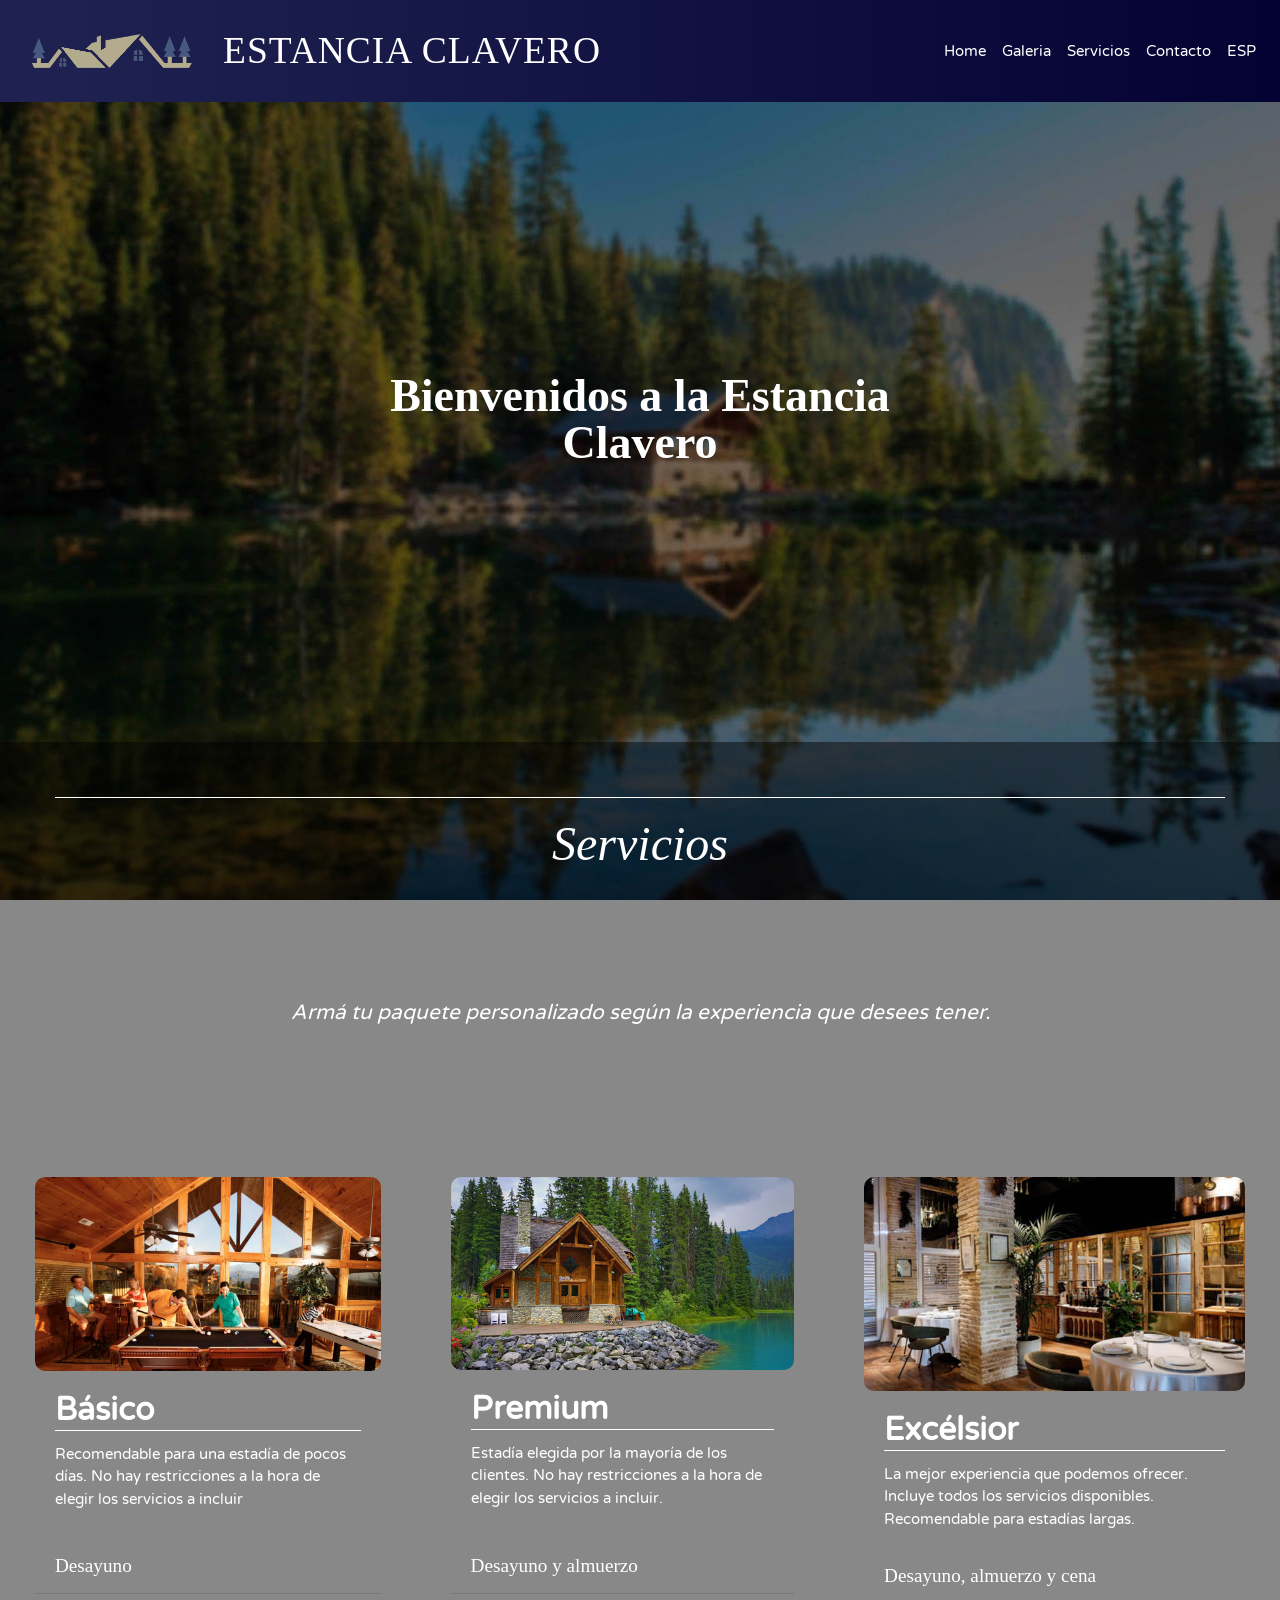
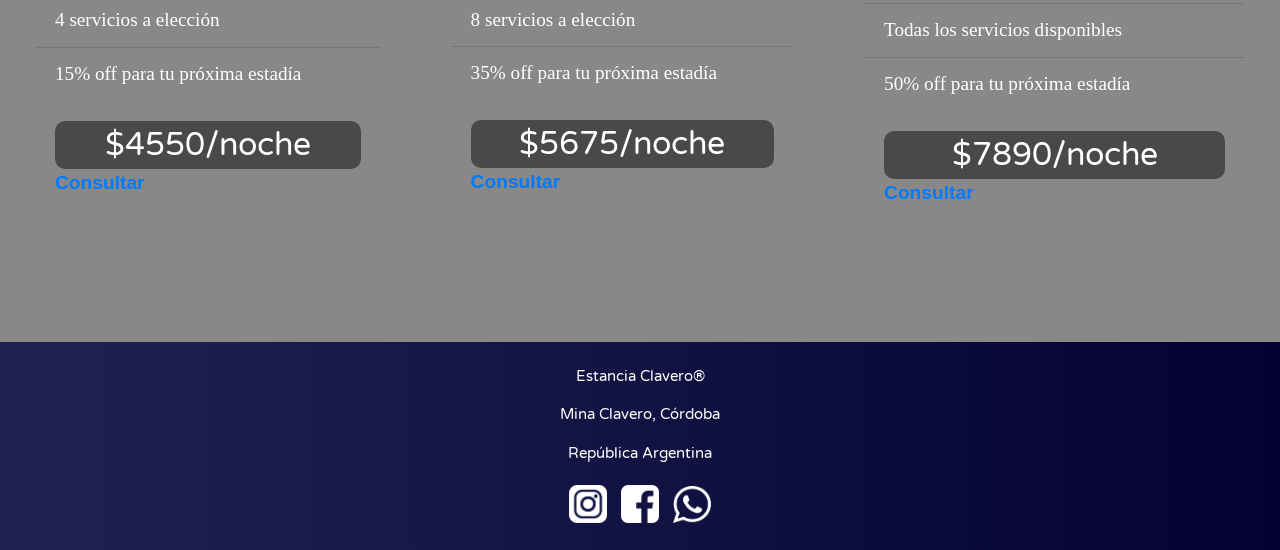
<file: estancia_clavero-main/paquetes.html>
<!DOCTYPE html>
<html lang="en">
  <head>
    <meta charset="UTF-8" />
    <meta http-equiv="X-UA-Compatible" content="IE=edge" />
    <meta name="viewport" content="width=device-width, initial-scale=1.0" />
    <meta charset="utf-8" />
    <meta
      name="description"
      content="La Estancia Clavero es un hotel de los más reconocidas en la provincia de Córdoba. Ofrecemos un complejo de cabañas con una amplia variedad de comodidades y actividades de recreacion y relajación."
    />
    <meta
      name="keywords"
      content="HTML,SCSS,CSS,HOTEL,ESTANCIA,CORDOBA,MONTAÑAS,CABAÑAS,SPA"
    />
    <meta property="og:title" content="ESTANCIA CLAVERO" />
    <meta property="og:site_name" content="ESTANCIA CLAVERO" />
    <meta
      property="og:description"
      content="La Estancia Clavero es un hotel de los más reconocidas en la provincia de Córdoba. Ofrecemos un complejo de cabañas con una amplia variedad de comodidades y actividades de recreacion y relajación."
    />
    <meta
      name="viewport"
      content="width=device-width, initial-scale=1, shrink-to-fit=no"
    />
    <link rel="shortcut icon" href="css/assets/logos/favicon.ico" />
    <link
      rel="icon"
      sizes="16x16 32x32 64x64"
      href="css/assets/logos/favicon.ico"
    />
    <link
      rel="stylesheet"
      href="https://cdn.jsdelivr.net/npm/bootstrap@4.5.3/dist/css/bootstrap.min.css"
      integrity="sha384-TX8t27EcRE3e/ihU7zmQxVncDAy5uIKz4rEkgIXeMed4M0jlfIDPvg6uqKI2xXr2"
      crossorigin="anonymous"
    />
    <link
      rel="stylesheet"
      href="https://cdnjs.cloudflare.com/ajax/libs/animate.css/4.1.1/animate.min.css"
    />
    <script src="js/main.js"></script>
    <link rel="stylesheet" href="css/style.css" />
    <title>SERVICIOS | Estancia Clavero</title>
  </head>

  <body>
    <!--NAV-->
    <nav class="navbar navbar-expand-lg head typeSans">
      <a class="navbar-logo nav-link" href="#"
        ><img src="css/assets/logos/logo.webp" alt="brandLogo"
      /></a>
      <a class="navbar-brand typeSeriff" href="#">ESTANCIA CLAVERO</a>
      <button
        class="navbar-toggler navbar-dark"
        type="button"
        data-toggle="collapse"
        data-target="#navbarNavDropdown"
        aria-controls="navbarNavDropdown"
        aria-expanded="false"
        aria-label="Toggle navigation"
      >
        <span class="navbar-toggler-icon"></span>
      </button>
      <div class="collapse navbar-collapse" id="navbarNavDropdown">
        <ul class="navbar-nav ml-auto">
          <li class="nav-item active">
            <a class="nav-link typeSans" href="#">Home</a>
          </li>
          <li class="nav-item">
            <a class="nav-link typeSans" href="#">Galeria</a>
          </li>
          <li class="nav-item">
            <a class="nav-link typeSans" href="paquetes.html">Servicios</a>
          </li>
          <li class="nav-item">
            <a class="nav-link typeSans" href="#">Contacto</a>
          </li>
          <li class="nav-item">
            <a class="nav-link typeSans" href="#">ESP</a>
          </li>
        </ul>
      </div>
    </nav>
    <!--NAV-->
    <!--SECCION PAQUETES-->
    <section id="seccionPaquetes">
      <main id="main" role="main">
        <section class="panel-video panel-video--espacio">
          <span
            class="panel-video__titulo typeSeriff font-weight-bold"
            style="
              opacity: 1;
              transform: translate(-50%, 0%) translate(0px, -25px);
            "
            >Bienvenidos a la Estancia Clavero</span
          ><video
            class="u-hide--to-767"
            preload="auto"
            autoplay=""
            muted=""
            loop=""
          >
            <source
              src="https://player.vimeo.com/external/424159066.hd.mp4?s=53fa0c4d4b5b4d35b8536b78105021aad16a34a2&amp;profile_id=174"
              type="video/mp4"
            />
          </video>
        </section>
      </main>
      <section id="contenedorPaquetes" class="bgBlack">
        <div class="title2">
          <p class="typeSeriff title2">Servicios</p>
        </div>
        <p class="descripcion typeSans title2">
          Armá tu paquete personalizado según la experiencia que desees tener.
        </p>
        <div class="divCards">
          <div class="card">
            <img
              src="css/assets/paquetes/basico.jpg"
              class="card-img-top"
              alt="basic"
            />
            <div class="card-body">
              <h5 class="card-title typeSans">Básico</h5>
              <p class="card-text typeSans">
                Recomendable para una estadía de pocos días. No hay
                restricciones a la hora de elegir los servicios a incluir
              </p>
            </div>
            <ul class="list-group list-group-flush">
              <li class="list-group-item typeSeriff">Desayuno</li>
              <li class="list-group-item typeSeriff">4 servicios a elección</li>
              <li class="list-group-item typeSeriff">
                15% off para tu próxima estadía
              </li>
            </ul>
            <div class="card-body">
              <p class="card-title2 typeSans">$4550/noche</p>
              <a href="#" class="card-link">Consultar</a>
            </div>
          </div>
          <div class="card">
            <img
              src="css/assets/paquetes/premium.jpg "
              class="card-img-top"
              alt="premium"
            />
            <div class="card-body">
              <h5 class="card-title typeSans">Premium</h5>
              <p class="card-text typeSans">
                Estadía elegida por la mayoría de los clientes. No hay
                restricciones a la hora de elegir los servicios a incluir.
              </p>
            </div>
            <ul class="list-group list-group-flush">
              <li class="list-group-item typeSeriff">Desayuno y almuerzo</li>
              <li class="list-group-item typeSeriff">8 servicios a elección</li>
              <li class="list-group-item typeSeriff">
                35% off para tu próxima estadía
              </li>
            </ul>
            <div class="card-body">
              <p class="card-title2 typeSans">$5675/noche</p>
              <a href="#" class="card-link">Consultar</a>
            </div>
          </div>
          <div class="card">
            <img
              src="css/assets/paquetes/excelsior.jpg"
              class="card-img-top"
              alt="excelsior"
            />
            <div class="card-body">
              <h5 class="card-title typeSans">Excélsior</h5>
              <p class="card-text typeSans">
                La mejor experiencia que podemos ofrecer. Incluye todos los
                servicios disponibles. Recomendable para estadías largas.
              </p>
            </div>
            <ul class="list-group list-group-flush">
              <li class="list-group-item typeSeriff">
                Desayuno, almuerzo y cena
              </li>
              <li class="list-group-item typeSeriff">
                Todas los servicios disponibles
              </li>
              <li class="list-group-item typeSeriff">
                50% off para tu próxima estadía
              </li>
            </ul>
            <div class="card-body">
              <p class="card-title2 typeSans">$7890/noche</p>
              <a href="# " class="card-link">Consultar</a>
            </div>
          </div>
        </div>
      </section>
    </section>
    <!--SECCION PAQUETES-->
    <!--FOOTER-->
    <footer class="foot typeSans d-flex flex-column justify-content-center">
      <span class="footerText">
        <p>Estancia Clavero®</p>
        <p>Mina Clavero, Córdoba</p>
        <p>República Argentina</p>
        <div class="footerLogos">
          <a href="https://www.instagram.com "
            ><img src="css/assets/logos/instagram.webp" alt="Instagram "
          /></a>
          <a href="https://www.facebook.com "
            ><img src="css/assets/logos/facebook.webp" alt="Facebook "
          /></a>
          <a href="https://www.web.whatsapp.com "
            ><img src="css/assets/logos/whatsapp.webp" alt="WhatsApp "
          /></a>
        </div>
      </span>
    </footer>
    <!--FOOTER-->
    <!--SCRIPTS-->
    <script
      src="https://code.jquery.com/jquery-3.5.1.slim.min.js "
      integrity="sha384-DfXdz2htPH0lsSSs5nCTpuj/zy4C+OGpamoFVy38MVBnE+IbbVYUew+OrCXaRkfj"
      crossorigin="anonymous "
    ></script>
    <script
      src="https://cdn.jsdelivr.net/npm/bootstrap@4.5.3/dist/js/bootstrap.bundle.min.js "
      integrity="sha384-ho+j7jyWK8fNQe+A12Hb8AhRq26LrZ/JpcUGGOn+Y7RsweNrtN/tE3MoK7ZeZDyx "
      crossorigin="anonymous "
    ></script>
    <!--SCRIPTS-->
  </body>
</html>
</file>
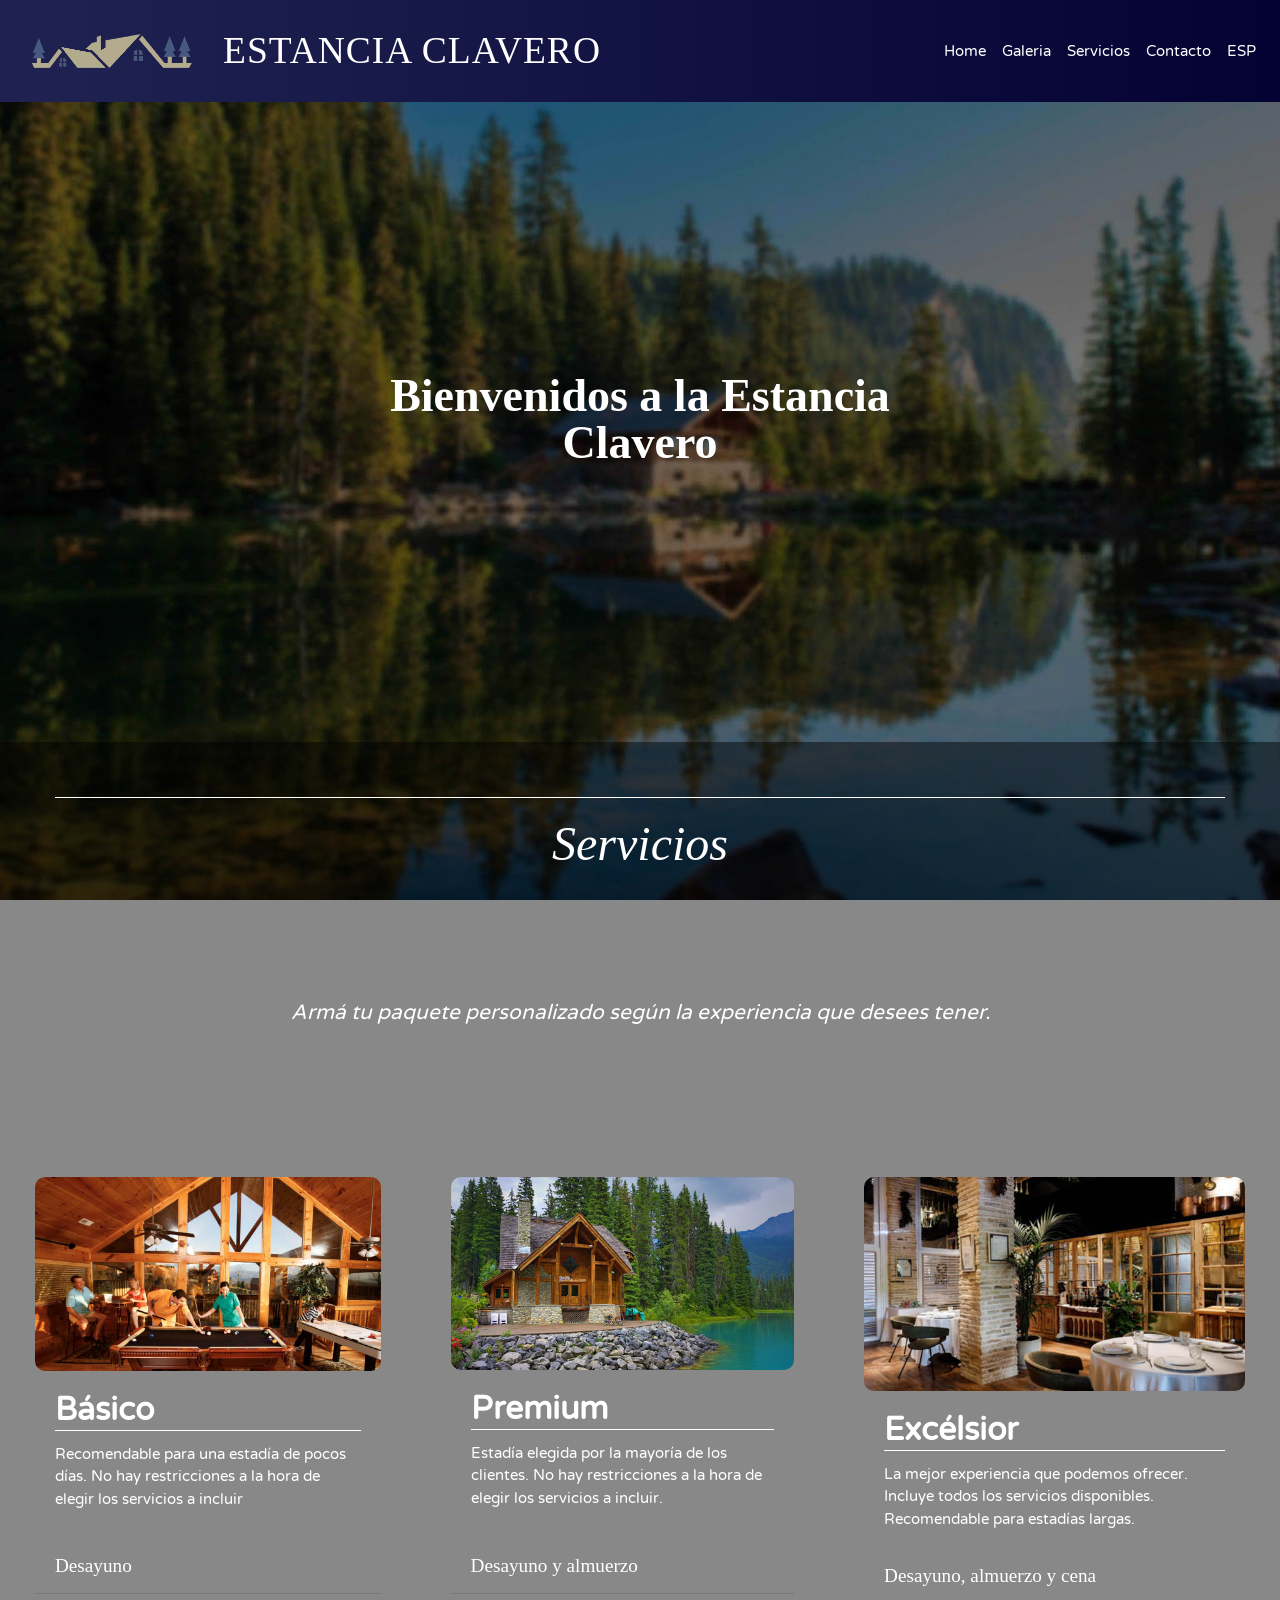
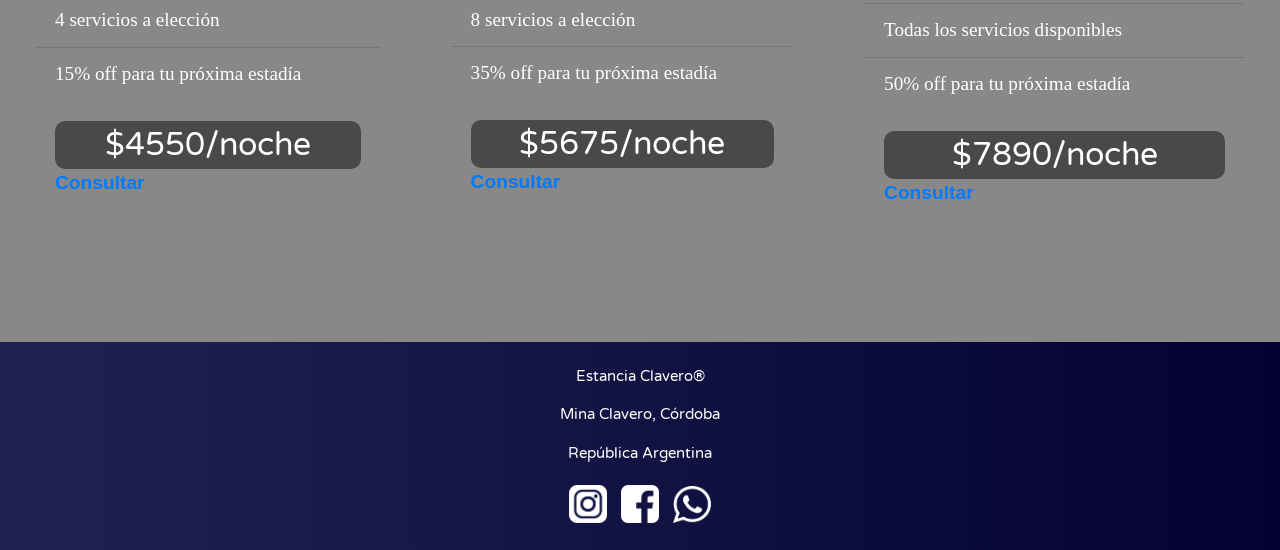
<file: Preentrega 1/paquetes.html>
<!DOCTYPE html>
<html lang="en">
  <head>
    <meta charset="UTF-8" />
    <meta http-equiv="X-UA-Compatible" content="IE=edge" />
    <meta name="viewport" content="width=device-width, initial-scale=1.0" />
    <meta charset="utf-8" />
    <meta
      name="description"
      content="La Estancia Clavero es un hotel de los más reconocidas en la provincia de Córdoba. Ofrecemos un complejo de cabañas con una amplia variedad de comodidades y actividades de recreacion y relajación."
    />
    <meta
      name="keywords"
      content="HTML,SCSS,CSS,HOTEL,ESTANCIA,CORDOBA,MONTAÑAS,CABAÑAS,SPA"
    />
    <meta property="og:title" content="ESTANCIA CLAVERO" />
    <meta property="og:site_name" content="ESTANCIA CLAVERO" />
    <meta
      property="og:description"
      content="La Estancia Clavero es un hotel de los más reconocidas en la provincia de Córdoba. Ofrecemos un complejo de cabañas con una amplia variedad de comodidades y actividades de recreacion y relajación."
    />
    <meta
      name="viewport"
      content="width=device-width, initial-scale=1, shrink-to-fit=no"
    />
    <link rel="shortcut icon" href="css/assets/logos/favicon.ico" />
    <link
      rel="icon"
      sizes="16x16 32x32 64x64"
      href="css/assets/logos/favicon.ico"
    />
    <link
      rel="stylesheet"
      href="https://cdn.jsdelivr.net/npm/bootstrap@4.5.3/dist/css/bootstrap.min.css"
      integrity="sha384-TX8t27EcRE3e/ihU7zmQxVncDAy5uIKz4rEkgIXeMed4M0jlfIDPvg6uqKI2xXr2"
      crossorigin="anonymous"
    />
    <link
      rel="stylesheet"
      href="https://cdnjs.cloudflare.com/ajax/libs/animate.css/4.1.1/animate.min.css"
    />
    <script src="js/main2.js"></script>
    <link rel="stylesheet" href="css/style.css" />
    <title>SERVICIOS | Estancia Clavero</title>
  </head>

  <body>
    <!--NAV-->
    <nav class="navbar navbar-expand-lg head typeSans">
      <a class="navbar-logo nav-link" href="#"
        ><img src="css/assets/logos/logo.webp" alt="brandLogo"
      /></a>
      <a class="navbar-brand typeSeriff" href="#">ESTANCIA CLAVERO</a>
      <button
        class="navbar-toggler navbar-dark"
        type="button"
        data-toggle="collapse"
        data-target="#navbarNavDropdown"
        aria-controls="navbarNavDropdown"
        aria-expanded="false"
        aria-label="Toggle navigation"
      >
        <span class="navbar-toggler-icon"></span>
      </button>
      <div class="collapse navbar-collapse" id="navbarNavDropdown">
        <ul class="navbar-nav ml-auto">
          <li class="nav-item active">
            <a class="nav-link typeSans" href="#">Home</a>
          </li>
          <li class="nav-item">
            <a class="nav-link typeSans" href="#">Galeria</a>
          </li>
          <li class="nav-item">
            <a class="nav-link typeSans" href="paquetes.html">Servicios</a>
          </li>
          <li class="nav-item">
            <a class="nav-link typeSans" href="#">Contacto</a>
          </li>
          <li class="nav-item">
            <a class="nav-link typeSans" href="#">ESP</a>
          </li>
        </ul>
      </div>
    </nav>
    <!--NAV-->
    <!--SECCION PAQUETES-->
    <section id="seccionPaquetes">
      <main id="main" role="main">
        <section class="panel-video panel-video--espacio">
          <span
            class="panel-video__titulo typeSeriff font-weight-bold"
            style="
              opacity: 1;
              transform: translate(-50%, 0%) translate(0px, -25px);
            "
            >Bienvenidos a la Estancia Clavero</span
          ><video
            class="u-hide--to-767"
            preload="auto"
            autoplay=""
            muted=""
            loop=""
          >
            <source
              src="https://player.vimeo.com/external/424159066.hd.mp4?s=53fa0c4d4b5b4d35b8536b78105021aad16a34a2&amp;profile_id=174"
              type="video/mp4"
            />
          </video>
        </section>
      </main>
      <section id="contenedorPaquetes" class="bgBlack">
        <div class="title2">
          <p class="typeSeriff title2">Servicios</p>
        </div>
        <p class="descripcion typeSans title2">
          Armá tu paquete personalizado según la experiencia que desees tener.
        </p>
        <div class="divCards">
          <div class="card">
            <img
              src="css/assets/paquetes/basico.jpg"
              class="card-img-top"
              alt="basic"
            />
            <div class="card-body">
              <h5 class="card-title typeSans">Básico</h5>
              <p class="card-text typeSans">
                Recomendable para una estadía de pocos días. No hay
                restricciones a la hora de elegir los servicios a incluir
              </p>
            </div>
            <ul class="list-group list-group-flush">
              <li class="list-group-item typeSeriff">Desayuno</li>
              <li class="list-group-item typeSeriff">4 servicios a elección</li>
              <li class="list-group-item typeSeriff">
                15% off para tu próxima estadía
              </li>
            </ul>
            <div class="card-body">
              <p class="card-title2 typeSans">$4550/noche</p>
              <a href="#" class="card-link">Consultar</a>
            </div>
          </div>
          <div class="card">
            <img
              src="css/assets/paquetes/premium.jpg "
              class="card-img-top"
              alt="premium"
            />
            <div class="card-body">
              <h5 class="card-title typeSans">Premium</h5>
              <p class="card-text typeSans">
                Estadía elegida por la mayoría de los clientes. No hay
                restricciones a la hora de elegir los servicios a incluir.
              </p>
            </div>
            <ul class="list-group list-group-flush">
              <li class="list-group-item typeSeriff">Desayuno y almuerzo</li>
              <li class="list-group-item typeSeriff">8 servicios a elección</li>
              <li class="list-group-item typeSeriff">
                35% off para tu próxima estadía
              </li>
            </ul>
            <div class="card-body">
              <p class="card-title2 typeSans">$5675/noche</p>
              <a href="#" class="card-link">Consultar</a>
            </div>
          </div>
          <div class="card">
            <img
              src="css/assets/paquetes/excelsior.jpg"
              class="card-img-top"
              alt="excelsior"
            />
            <div class="card-body">
              <h5 class="card-title typeSans">Excélsior</h5>
              <p class="card-text typeSans">
                La mejor experiencia que podemos ofrecer. Incluye todos los
                servicios disponibles. Recomendable para estadías largas.
              </p>
            </div>
            <ul class="list-group list-group-flush">
              <li class="list-group-item typeSeriff">
                Desayuno, almuerzo y cena
              </li>
              <li class="list-group-item typeSeriff">
                Todas los servicios disponibles
              </li>
              <li class="list-group-item typeSeriff">
                50% off para tu próxima estadía
              </li>
            </ul>
            <div class="card-body">
              <p class="card-title2 typeSans">$7890/noche</p>
              <a href="# " class="card-link">Consultar</a>
            </div>
          </div>
        </div>
      </section>
    </section>
    <!--SECCION PAQUETES-->
    <!--FOOTER-->
    <footer class="foot typeSans d-flex flex-column justify-content-center">
      <span class="footerText">
        <p>Estancia Clavero®</p>
        <p>Mina Clavero, Córdoba</p>
        <p>República Argentina</p>
        <div class="footerLogos">
          <a href="https://www.instagram.com "
            ><img src="css/assets/logos/instagram.webp" alt="Instagram "
          /></a>
          <a href="https://www.facebook.com "
            ><img src="css/assets/logos/facebook.webp" alt="Facebook "
          /></a>
          <a href="https://www.web.whatsapp.com "
            ><img src="css/assets/logos/whatsapp.webp" alt="WhatsApp "
          /></a>
        </div>
      </span>
    </footer>
    <!--FOOTER-->
    <!--SCRIPTS-->
    <script
      src="https://code.jquery.com/jquery-3.5.1.slim.min.js "
      integrity="sha384-DfXdz2htPH0lsSSs5nCTpuj/zy4C+OGpamoFVy38MVBnE+IbbVYUew+OrCXaRkfj"
      crossorigin="anonymous "
    ></script>
    <script
      src="https://cdn.jsdelivr.net/npm/bootstrap@4.5.3/dist/js/bootstrap.bundle.min.js "
      integrity="sha384-ho+j7jyWK8fNQe+A12Hb8AhRq26LrZ/JpcUGGOn+Y7RsweNrtN/tE3MoK7ZeZDyx "
      crossorigin="anonymous "
    ></script>
    <!--SCRIPTS-->
  </body>
</html>
</file>
<file: estancia_clavero-main/css/style.css>
@import url("https://fonts.googleapis.com/css2?family=Noto+Serif:wght@400;700&family=Varela+Round&display=swap");
.navbar {
  background: #1f2250;
  background: linear-gradient(90deg, #1f2250 4%, #030233 100%);
  position: sticky;
  top: 0px;
  z-index: 9; }
  .navbar .nav-link {
    color: #fff;
    text-decoration: none;
    display: inline-block;
    position: relative; }
  .navbar .nav-link:hover {
    color: #b2ab8c; }
  .navbar .nav-link:after {
    background: none repeat scroll 0 0 transparent;
    bottom: 0;
    content: "";
    display: block;
    height: 2px;
    left: 50%;
    position: absolute;
    background: #b2ab8c;
    transition: width 0.3s ease 0s, left 0.3s ease 0s;
    width: 0; }
  .navbar .nav-link:hover:after {
    width: 100%;
    left: 0; }
  .navbar .navbar-brand:hover {
    color: #b2ab8c; }
  .navbar .navbar-logo img {
    width: 12rem; }
  .navbar .navbar-brand {
    font-size: 2.5em;
    letter-spacing: 1px;
    padding: 15px; }

.panel-video {
  display: flex;
  justify-content: center;
  align-items: center;
  min-width: 75%;
  margin-top: auto;
  padding-top: 3vh;
  height: calc((100vh + 60px) - 25vw);
  position: relative; }

.panel-video video {
  object-fit: cover;
  width: 100%;
  height: 100%; }

.panel-video .panel-video--espacio {
  margin-bottom: 3.75rem; }

.panel-video .panel-video__titulo {
  position: absolute;
  left: 50%;
  top: 46%;
  transform: translate(-50%, -35px);
  margin: 0;
  padding-left: 0.5em;
  padding-right: 0.5em;
  opacity: 0;
  width: 100%;
  text-transform: none;
  font-size: 2.875em;
  line-height: 1.0285;
  text-align: center;
  z-index: 1; }

#seccionPrincipal {
  background-image: url("../css/assets/fondob4.jpg");
  background-size: cover;
  background-repeat: no-repeat;
  background-attachment: fixed;
  background-position: center center; }

.title {
  color: white;
  height: 200px;
  padding: 25px;
  width: 100%;
  margin: auto;
  text-align: right;
  font-style: italic; }
  .title p {
    border-bottom: 1px solid white;
    padding: 10px; }

.title3 {
  color: white;
  height: 200px;
  padding: 55px;
  margin: auto;
  text-align: center;
  font-style: italic; }
  .title3 p {
    border-top: 1px solid white;
    padding: 10px; }

.title2 {
  color: white;
  height: 200px;
  padding: 55px;
  margin: auto;
  text-align: center;
  font-style: italic; }
  .title2 p {
    border-top: 1px solid white;
    padding: 10px; }

.mas:hover {
  color: #b2ab8c; }

.tarjeta {
  text-align: left;
  padding: 1rem;
  margin: auto;
  width: 100%;
  text-align: justify;
  color: white;
  border-radius: 5px; }
  .tarjeta .cardImage {
    width: 50%;
    padding: 20px; }
  .tarjeta .cardNosotros {
    background-size: cover;
    background-repeat: no-repeat;
    background-attachment: fixed; }
    .tarjeta .cardNosotros .tituloNosotros {
      margin: auto;
      width: 50%; }
    .tarjeta .cardNosotros .textoNosotros {
      margin: auto;
      margin-top: 50px;
      width: 50%; }

#servicios .box {
  color: white;
  text-align: justify;
  margin: auto;
  padding: 30px; }
  #servicios .box img {
    width: 100%;
    border-radius: 5px; }
  #servicios .box span {
    font-size: 2em; }
  #servicios .box p {
    font-size: 1em; }

#activities {
  background-color: rgba(0, 0, 0, 0.466);
  color: white; }
  #activities .actividades {
    padding: 10px; }
    #activities .actividades ul li {
      list-style-type: none;
      font-size: 2em;
      padding: 20px; }
  #activities .card-body .card-text {
    font-size: 1.5em;
    margin: 25px; }
  #activities .btn:focus,
  #activities .btn:active {
    outline: none !important;
    box-shadow: none; }
  #activities .btn-outline-primary {
    border: 1px solid #b2ab8c;
    color: #fff; }
  #activities .btn-outline-primary:hover {
    border: 1px solid #b2ab8c;
    background-color: #7a7660; }
  #activities .btn-outline-primary:active {
    border: none;
    background-color: #b2ab8c !important;
    outline: none !important; }
  #activities .carousel {
    z-index: 0; }

.boxInfo {
  display: flex;
  flex-direction: row; }

#seccionPaquetes {
  background-image: url("../css/assets/fondob4.jpg");
  background-size: cover;
  background-repeat: no-repeat;
  background-attachment: fixed;
  background-position: center center; }

#contenedorPaquetes .title2 {
  font-style: italic; }

#contenedorPaquetes .card {
  padding: 35px;
  margin-bottom: 5rem;
  border-radius: 0px;
  background-color: transparent;
  border: none;
  transition: 200ms linear; }
  #contenedorPaquetes .card .card-body {
    border-radius: 10px; }
    #contenedorPaquetes .card .card-body .card-title {
      font-size: 2em;
      border-bottom: 1px solid #fff;
      font-weight: 700; }
    #contenedorPaquetes .card .card-body .card-title2 {
      text-align: center;
      font-size: 2em;
      transition: 200ms linear;
      width: 100%;
      margin: auto;
      background-color: rgba(0, 0, 0, 0.466);
      border-radius: 10px; }
    #contenedorPaquetes .card .card-body a {
      margin: auto;
      font-size: 1.2em;
      font-weight: 700; }
  #contenedorPaquetes .card li {
    background-color: transparent;
    font-size: 1.2em; }
  #contenedorPaquetes .card img {
    border-radius: 10px; }

#contenedorPaquetes .card:hover {
  background-color: #b2ab8c;
  border-radius: 10px; }
  #contenedorPaquetes .card:hover .card-title {
    color: black;
    border-bottom: 1px solid #000; }
  #contenedorPaquetes .card:hover .card-title2 {
    background-color: rgba(0, 0, 0, 0.466);
    color: white; }
  #contenedorPaquetes .card:hover .card-text {
    color: #000; }
  #contenedorPaquetes .card:hover .list-group-item {
    color: black; }

* {
  box-sizing: border-box; }

#seccionGaleria {
  background-image: url("../css/assets/fondob4.jpg");
  background-size: cover;
  background-repeat: no-repeat;
  background-attachment: fixed;
  background-position: center center; }

#contenedorImagenes .card {
  background-color: transparent;
  border: 0px; }
  #contenedorImagenes .card .btn-link {
    color: #fff;
    font-size: 1em;
    border: none;
    text-align: center; }
  #contenedorImagenes .card .btn-link:hover {
    text-decoration: none; }
  #contenedorImagenes .card .btn-link:active {
    box-shadow: none;
    border: none; }

.accordion {
  padding: 30px;
  margin: auto; }
  .accordion .card-header h2 {
    border-bottom: 1px solid #fff;
    color: white; }

.responsive {
  padding: 0 6px;
  float: left;
  width: 24.99999%; }
  .responsive div.gallery img {
    width: 100%;
    height: auto;
    padding-bottom: 12px;
    border-radius: 15px; }
  .responsive div.gallery img:hover {
    transform: scale(1.1);
    transition: 250ms linear; }

.clearfix:after {
  content: "";
  display: table;
  clear: both; }

#seccionContacto {
  background-image: url("../css/assets/fondob4.jpg");
  background-size: cover;
  background-repeat: no-repeat;
  background-attachment: fixed;
  background-position: center center; }
  #seccionContacto form {
    color: white;
    background-color: rgba(0, 0, 0, 0.466);
    padding: 15px;
    font-size: 20px;
    border-radius: 10px; }
    #seccionContacto form .form-control {
      background-color: #0000008f;
      border: 1px solid #0000008f;
      color: white; }
    #seccionContacto form .btn {
      background-color: #1f2250;
      border: 0 none;
      margin: px; }
    #seccionContacto form .btn:hover {
      background-color: #b2ab8c; }
    #seccionContacto form .btn:focus,
    #seccionContacto form .btn:active {
      outline: none !important;
      box-shadow: none; }
    #seccionContacto form .modal-content {
      background-color: rgba(0, 0, 0, 0.664); }
    #seccionContacto form .modal-header {
      border-bottom: 0 none; }
    #seccionContacto form .modal-footer {
      border-top: 0 none; }

.mapouter {
  position: relative;
  text-align: right;
  height: auto;
  margin: auto; }
  .mapouter .gmap_canvas {
    overflow: hidden;
    background: none !important;
    height: auto;
    width: auto;
    margin: auto; }

.foot {
  position: relative;
  left: 0;
  bottom: 0;
  width: 100%;
  height: 13rem;
  background: #1f2250;
  background: linear-gradient(90deg, #1f2250 4%, #030233 100%);
  color: white;
  text-align: center; }
  .foot .footerText {
    padding: 20px;
    margin: auto; }
  .foot .footerLogos img {
    width: 3rem;
    padding: 5px;
    justify-content: start; }

@media all and (max-width: 768px) {
  .navbar .navbar-logo img {
    width: 10rem; }
  .navbar-brand {
    display: none; } }

@media all and (min-width: 768px) {
  .navbar .navbar-logo img {
    width: 10rem; }
  .navbar-brand {
    display: none; } }

@media all and (min-width: 992px) {
  .navbar .navbar-logo img {
    width: 10rem; }
  .navbar-brand {
    display: block; } }

@media all and (max-width: 560px) {
  #seccionPrincipal .title.bgBlack p {
    font-size: 1.9em; }
  #seccionPrincipal .cardNosotros .tituloNosotros {
    width: 75%;
    font-size: 1.9em; }
  #seccionPrincipal .cardNosotros .textoNosotros {
    width: 75%;
    font-size: 0.8em; }
  #seccionPrincipal #servicios div.title2 p {
    font-size: 1.9em;
    width: 100%; }
  #activities div.title2 p {
    font-size: 1.9em; }
  #activities .actividades {
    padding: 10px; }
    #activities .actividades ul li {
      list-style-type: none;
      font-size: 1.4em;
      padding: 10px; }
  #activities .card-body .card-text {
    font-size: 1em; } }

@media all and (max-width: 960px) {
  .boxInfo {
    display: flex;
    flex-direction: column; }
    .boxInfo .box {
      width: 100%; }
  .cardNosotros {
    display: flex;
    flex-direction: column; }
    .cardNosotros .tarjeta .tituloNosotros {
      font-size: 0.7em;
      margin: auto;
      width: 100%; }
  #servicios div.title2 p {
    font-size: 2.2em;
    width: 100%; }
  #activities div.title2 p {
    font-size: 2.3em; }
  #activities .actividades {
    padding: 10px; }
    #activities .actividades ul li {
      list-style-type: none;
      font-size: 1.2em;
      padding: 10px; } }

@media all and (min-width: 1280px) {
  #contenedorImagenes .title2 {
    font-size: 1.8em;
    width: 100%; }
  #contenedorImagenes h2 {
    font-size: 1.8em; } }

@media only screen and (max-width: 768px) {
  #contenedorImagenes .title2 {
    font-size: 1.3em;
    width: 100%; }
  #contenedorImagenes h2 {
    font-size: 1.3em; }
  .responsive {
    width: 49.99999%;
    margin: 6px 0; } }

@media only screen and (max-width: 500px) {
  .responsive {
    width: 100%; } }

@media all and (min-width: 360px) {
  #contenedorPaquetes .title2 p {
    font-size: 1.7em; }
  #contenedorPaquetes .card-body {
    width: 100%; }
  #contenedorPaquetes p.typeSans.title2 {
    font-size: 0.9em; } }

@media all and (min-width: 560px) {
  #contenedorPaquetes .title2 p {
    font-size: 2em; }
  #contenedorPaquetes .card-body {
    width: 100%; }
  #contenedorPaquetes p.typeSans.title2 {
    font-size: 1.3em; } }

@media all and (min-width: 769px) {
  #contenedorPaquetes .title2 p {
    font-size: 3em; }
  #contenedorPaquetes .divCards {
    display: flex;
    flex-direction: row;
    align-content: center; } }

@media all and (max-width: 768px) {
  #contenedorPaquetes .divCards {
    display: flex;
    flex-direction: column;
    align-content: center; } }

@media all and (min-width: 960px) {
  .divCards {
    display: flex;
    flex-direction: row;
    justify-content: space-around; } }

@media all and (min-width: 360px) {
  #seccionContacto .title3 {
    font-size: 1.3em;
    width: 100%; }
  #seccionContacto form {
    width: 100%;
    font-size: 0.8em; }
    #seccionContacto form .form-group {
      width: 50%;
      margin: auto; }
      #seccionContacto form .form-group .form-control {
        font-size: 0.8em; }
  #seccionContacto .mapouter .title3 {
    font-size: 1.3em;
    width: 100%; } }

@media all and (min-width: 768px) {
  #seccionContacto .title3 {
    width: 100%;
    font-size: 1.2em; }
  #seccionContacto form {
    width: 100%;
    font-size: 1em; }
    #seccionContacto form .form-group {
      width: 50%;
      margin: auto; }
      #seccionContacto form .form-group .form-control {
        font-size: 1em; }
  #seccionContacto .mapouter .title3 {
    font-size: 1.5em;
    width: 100%; } }

@media all and (min-width: 1280px) {
  #seccionContacto .title3 {
    width: 100%;
    font-size: 1.8em; }
  #seccionContacto form {
    width: 100%;
    font-size: 1em; }
    #seccionContacto form .form-group {
      width: 30%;
      margin: auto; }
  #seccionContacto .mapouter .title3 {
    font-size: 1.8em;
    width: 100%; } }

@media (min-width: 25em) {
  .panel-video__titulo {
    max-width: 24ch; } }

@media screen and (min-width: 31.25em) {
  .panel-video__titulo {
    font-size: calc(2.875em + 1.625 * (100vw - 31.25em) / 41.875); } }

@media screen and (min-width: 73.125em) {
  .panel-video__titulo {
    font-size: 4.5em; } }

@media screen and (min-width: 31.25em) {
  .panel-video__titulo {
    font-size: calc(2.875em + 2.125 * (100vw - 31.25em) / 41.875); } }

@media screen and (min-width: 73.125em) {
  .panel-video__titulo {
    font-size: 5em; } }

@media all and (min-width: 360px) {
  .foot .footerText {
    position: relative;
    bottom: 0;
    left: 0; } }

@media all and (min-width: 768px) {
  .foot .footerText {
    font-size: 1em;
    position: relative;
    bottom: 0;
    left: 0; }
  .foot .footerLogos img {
    width: 3rem; } }

* {
  margin: 0;
  padding: 0; }

.typeSeriff {
  font-family: Noto Seriff;
  color: white;
  font-size: 40px; }

.typeSans {
  font-family: Varela Round;
  color: white;
  font-size: 15px; }

.bgBlack {
  background-color: rgba(0, 0, 0, 0.466); }
</file>
<file: Preentrega 1/css/style.css>
@import url("https://fonts.googleapis.com/css2?family=Noto+Serif:wght@400;700&family=Varela+Round&display=swap");
.navbar {
  background: #1f2250;
  background: linear-gradient(90deg, #1f2250 4%, #030233 100%);
  position: sticky;
  top: 0px;
  z-index: 9; }
  .navbar .nav-link {
    color: #fff;
    text-decoration: none;
    display: inline-block;
    position: relative; }
  .navbar .nav-link:hover {
    color: #b2ab8c; }
  .navbar .nav-link:after {
    background: none repeat scroll 0 0 transparent;
    bottom: 0;
    content: "";
    display: block;
    height: 2px;
    left: 50%;
    position: absolute;
    background: #b2ab8c;
    transition: width 0.3s ease 0s, left 0.3s ease 0s;
    width: 0; }
  .navbar .nav-link:hover:after {
    width: 100%;
    left: 0; }
  .navbar .navbar-brand:hover {
    color: #b2ab8c; }
  .navbar .navbar-logo img {
    width: 12rem; }
  .navbar .navbar-brand {
    font-size: 2.5em;
    letter-spacing: 1px;
    padding: 15px; }

.panel-video {
  display: flex;
  justify-content: center;
  align-items: center;
  min-width: 75%;
  margin-top: auto;
  padding-top: 3vh;
  height: calc((100vh + 60px) - 25vw);
  position: relative; }

.panel-video video {
  object-fit: cover;
  width: 100%;
  height: 100%; }

.panel-video .panel-video--espacio {
  margin-bottom: 3.75rem; }

.panel-video .panel-video__titulo {
  position: absolute;
  left: 50%;
  top: 46%;
  transform: translate(-50%, -35px);
  margin: 0;
  padding-left: 0.5em;
  padding-right: 0.5em;
  opacity: 0;
  width: 100%;
  text-transform: none;
  font-size: 2.875em;
  line-height: 1.0285;
  text-align: center;
  z-index: 1; }

#seccionPrincipal {
  background-image: url("../css/assets/fondob4.jpg");
  background-size: cover;
  background-repeat: no-repeat;
  background-attachment: fixed;
  background-position: center center; }

.title {
  color: white;
  height: 200px;
  padding: 25px;
  width: 100%;
  margin: auto;
  text-align: right;
  font-style: italic; }
  .title p {
    border-bottom: 1px solid white;
    padding: 10px; }

.title3 {
  color: white;
  height: 200px;
  padding: 55px;
  margin: auto;
  text-align: center;
  font-style: italic; }
  .title3 p {
    border-top: 1px solid white;
    padding: 10px; }

.title2 {
  color: white;
  height: 200px;
  padding: 55px;
  margin: auto;
  text-align: center;
  font-style: italic; }
  .title2 p {
    border-top: 1px solid white;
    padding: 10px; }

.mas:hover {
  color: #b2ab8c; }

.tarjeta {
  text-align: left;
  padding: 1rem;
  margin: auto;
  width: 100%;
  text-align: justify;
  color: white;
  border-radius: 5px; }
  .tarjeta .cardImage {
    width: 50%;
    padding: 20px; }
  .tarjeta .cardNosotros {
    background-size: cover;
    background-repeat: no-repeat;
    background-attachment: fixed; }
    .tarjeta .cardNosotros .tituloNosotros {
      margin: auto;
      width: 50%; }
    .tarjeta .cardNosotros .textoNosotros {
      margin: auto;
      margin-top: 50px;
      width: 50%; }

#servicios .box {
  color: white;
  text-align: justify;
  margin: auto;
  padding: 30px; }
  #servicios .box img {
    width: 100%;
    border-radius: 5px; }
  #servicios .box span {
    font-size: 2em; }
  #servicios .box p {
    font-size: 1em; }

#activities {
  background-color: rgba(0, 0, 0, 0.466);
  color: white; }
  #activities .actividades {
    padding: 10px; }
    #activities .actividades ul li {
      list-style-type: none;
      font-size: 2em;
      padding: 20px; }
  #activities .card-body .card-text {
    font-size: 1.5em;
    margin: 25px; }
  #activities .btn:focus,
  #activities .btn:active {
    outline: none !important;
    box-shadow: none; }
  #activities .btn-outline-primary {
    border: 1px solid #b2ab8c;
    color: #fff; }
  #activities .btn-outline-primary:hover {
    border: 1px solid #b2ab8c;
    background-color: #7a7660; }
  #activities .btn-outline-primary:active {
    border: none;
    background-color: #b2ab8c !important;
    outline: none !important; }
  #activities .carousel {
    z-index: 0; }

.boxInfo {
  display: flex;
  flex-direction: row; }

#seccionPaquetes {
  background-image: url("../css/assets/fondob4.jpg");
  background-size: cover;
  background-repeat: no-repeat;
  background-attachment: fixed;
  background-position: center center; }

#contenedorPaquetes .title2 {
  font-style: italic; }

#contenedorPaquetes .card {
  padding: 35px;
  margin-bottom: 5rem;
  border-radius: 0px;
  background-color: transparent;
  border: none;
  transition: 200ms linear; }
  #contenedorPaquetes .card .card-body {
    border-radius: 10px; }
    #contenedorPaquetes .card .card-body .card-title {
      font-size: 2em;
      border-bottom: 1px solid #fff;
      font-weight: 700; }
    #contenedorPaquetes .card .card-body .card-title2 {
      text-align: center;
      font-size: 2em;
      transition: 200ms linear;
      width: 100%;
      margin: auto;
      background-color: rgba(0, 0, 0, 0.466);
      border-radius: 10px; }
    #contenedorPaquetes .card .card-body a {
      margin: auto;
      font-size: 1.2em;
      font-weight: 700; }
  #contenedorPaquetes .card li {
    background-color: transparent;
    font-size: 1.2em; }
  #contenedorPaquetes .card img {
    border-radius: 10px; }

#contenedorPaquetes .card:hover {
  background-color: #b2ab8c;
  border-radius: 10px; }
  #contenedorPaquetes .card:hover .card-title {
    color: black;
    border-bottom: 1px solid #000; }
  #contenedorPaquetes .card:hover .card-title2 {
    background-color: rgba(0, 0, 0, 0.466);
    color: white; }
  #contenedorPaquetes .card:hover .card-text {
    color: #000; }
  #contenedorPaquetes .card:hover .list-group-item {
    color: black; }

* {
  box-sizing: border-box; }

#seccionGaleria {
  background-image: url("../css/assets/fondob4.jpg");
  background-size: cover;
  background-repeat: no-repeat;
  background-attachment: fixed;
  background-position: center center; }

#contenedorImagenes .card {
  background-color: transparent;
  border: 0px; }
  #contenedorImagenes .card .btn-link {
    color: #fff;
    font-size: 1em;
    border: none;
    text-align: center; }
  #contenedorImagenes .card .btn-link:hover {
    text-decoration: none; }
  #contenedorImagenes .card .btn-link:active {
    box-shadow: none;
    border: none; }

.accordion {
  padding: 30px;
  margin: auto; }
  .accordion .card-header h2 {
    border-bottom: 1px solid #fff;
    color: white; }

.responsive {
  padding: 0 6px;
  float: left;
  width: 24.99999%; }
  .responsive div.gallery img {
    width: 100%;
    height: auto;
    padding-bottom: 12px;
    border-radius: 15px; }
  .responsive div.gallery img:hover {
    transform: scale(1.1);
    transition: 250ms linear; }

.clearfix:after {
  content: "";
  display: table;
  clear: both; }

#seccionContacto {
  background-image: url("../css/assets/fondob4.jpg");
  background-size: cover;
  background-repeat: no-repeat;
  background-attachment: fixed;
  background-position: center center; }
  #seccionContacto form {
    color: white;
    background-color: rgba(0, 0, 0, 0.466);
    padding: 15px;
    font-size: 20px;
    border-radius: 10px; }
    #seccionContacto form .form-control {
      background-color: #0000008f;
      border: 1px solid #0000008f;
      color: white; }
    #seccionContacto form .btn {
      background-color: #1f2250;
      border: 0 none;
      margin: px; }
    #seccionContacto form .btn:hover {
      background-color: #b2ab8c; }
    #seccionContacto form .btn:focus,
    #seccionContacto form .btn:active {
      outline: none !important;
      box-shadow: none; }
    #seccionContacto form .modal-content {
      background-color: rgba(0, 0, 0, 0.664); }
    #seccionContacto form .modal-header {
      border-bottom: 0 none; }
    #seccionContacto form .modal-footer {
      border-top: 0 none; }

.mapouter {
  position: relative;
  text-align: right;
  height: auto;
  margin: auto; }
  .mapouter .gmap_canvas {
    overflow: hidden;
    background: none !important;
    height: auto;
    width: auto;
    margin: auto; }

.foot {
  position: relative;
  left: 0;
  bottom: 0;
  width: 100%;
  height: 13rem;
  background: #1f2250;
  background: linear-gradient(90deg, #1f2250 4%, #030233 100%);
  color: white;
  text-align: center; }
  .foot .footerText {
    padding: 20px;
    margin: auto; }
  .foot .footerLogos img {
    width: 3rem;
    padding: 5px;
    justify-content: start; }

@media all and (max-width: 768px) {
  .navbar .navbar-logo img {
    width: 10rem; }
  .navbar-brand {
    display: none; } }

@media all and (min-width: 768px) {
  .navbar .navbar-logo img {
    width: 10rem; }
  .navbar-brand {
    display: none; } }

@media all and (min-width: 992px) {
  .navbar .navbar-logo img {
    width: 10rem; }
  .navbar-brand {
    display: block; } }

@media all and (max-width: 560px) {
  #seccionPrincipal .title.bgBlack p {
    font-size: 1.9em; }
  #seccionPrincipal .cardNosotros .tituloNosotros {
    width: 75%;
    font-size: 1.9em; }
  #seccionPrincipal .cardNosotros .textoNosotros {
    width: 75%;
    font-size: 0.8em; }
  #seccionPrincipal #servicios div.title2 p {
    font-size: 1.9em;
    width: 100%; }
  #activities div.title2 p {
    font-size: 1.9em; }
  #activities .actividades {
    padding: 10px; }
    #activities .actividades ul li {
      list-style-type: none;
      font-size: 1.4em;
      padding: 10px; }
  #activities .card-body .card-text {
    font-size: 1em; } }

@media all and (max-width: 960px) {
  .boxInfo {
    display: flex;
    flex-direction: column; }
    .boxInfo .box {
      width: 100%; }
  .cardNosotros {
    display: flex;
    flex-direction: column; }
    .cardNosotros .tarjeta .tituloNosotros {
      font-size: 0.7em;
      margin: auto;
      width: 100%; }
  #servicios div.title2 p {
    font-size: 2.2em;
    width: 100%; }
  #activities div.title2 p {
    font-size: 2.3em; }
  #activities .actividades {
    padding: 10px; }
    #activities .actividades ul li {
      list-style-type: none;
      font-size: 1.2em;
      padding: 10px; } }

@media all and (min-width: 1280px) {
  #contenedorImagenes .title2 {
    font-size: 1.8em;
    width: 100%; }
  #contenedorImagenes h2 {
    font-size: 1.8em; } }

@media only screen and (max-width: 768px) {
  #contenedorImagenes .title2 {
    font-size: 1.3em;
    width: 100%; }
  #contenedorImagenes h2 {
    font-size: 1.3em; }
  .responsive {
    width: 49.99999%;
    margin: 6px 0; } }

@media only screen and (max-width: 500px) {
  .responsive {
    width: 100%; } }

@media all and (min-width: 360px) {
  #contenedorPaquetes .title2 p {
    font-size: 1.7em; }
  #contenedorPaquetes .card-body {
    width: 100%; }
  #contenedorPaquetes p.typeSans.title2 {
    font-size: 0.9em; } }

@media all and (min-width: 560px) {
  #contenedorPaquetes .title2 p {
    font-size: 2em; }
  #contenedorPaquetes .card-body {
    width: 100%; }
  #contenedorPaquetes p.typeSans.title2 {
    font-size: 1.3em; } }

@media all and (min-width: 769px) {
  #contenedorPaquetes .title2 p {
    font-size: 3em; }
  #contenedorPaquetes .divCards {
    display: flex;
    flex-direction: row;
    align-content: center; } }

@media all and (max-width: 768px) {
  #contenedorPaquetes .divCards {
    display: flex;
    flex-direction: column;
    align-content: center; } }

@media all and (min-width: 960px) {
  .divCards {
    display: flex;
    flex-direction: row;
    justify-content: space-around; } }

@media all and (min-width: 360px) {
  #seccionContacto .title3 {
    font-size: 1.3em;
    width: 100%; }
  #seccionContacto form {
    width: 100%;
    font-size: 0.8em; }
    #seccionContacto form .form-group {
      width: 50%;
      margin: auto; }
      #seccionContacto form .form-group .form-control {
        font-size: 0.8em; }
  #seccionContacto .mapouter .title3 {
    font-size: 1.3em;
    width: 100%; } }

@media all and (min-width: 768px) {
  #seccionContacto .title3 {
    width: 100%;
    font-size: 1.2em; }
  #seccionContacto form {
    width: 100%;
    font-size: 1em; }
    #seccionContacto form .form-group {
      width: 50%;
      margin: auto; }
      #seccionContacto form .form-group .form-control {
        font-size: 1em; }
  #seccionContacto .mapouter .title3 {
    font-size: 1.5em;
    width: 100%; } }

@media all and (min-width: 1280px) {
  #seccionContacto .title3 {
    width: 100%;
    font-size: 1.8em; }
  #seccionContacto form {
    width: 100%;
    font-size: 1em; }
    #seccionContacto form .form-group {
      width: 30%;
      margin: auto; }
  #seccionContacto .mapouter .title3 {
    font-size: 1.8em;
    width: 100%; } }

@media (min-width: 25em) {
  .panel-video__titulo {
    max-width: 24ch; } }

@media screen and (min-width: 31.25em) {
  .panel-video__titulo {
    font-size: calc(2.875em + 1.625 * (100vw - 31.25em) / 41.875); } }

@media screen and (min-width: 73.125em) {
  .panel-video__titulo {
    font-size: 4.5em; } }

@media screen and (min-width: 31.25em) {
  .panel-video__titulo {
    font-size: calc(2.875em + 2.125 * (100vw - 31.25em) / 41.875); } }

@media screen and (min-width: 73.125em) {
  .panel-video__titulo {
    font-size: 5em; } }

@media all and (min-width: 360px) {
  .foot .footerText {
    position: relative;
    bottom: 0;
    left: 0; } }

@media all and (min-width: 768px) {
  .foot .footerText {
    font-size: 1em;
    position: relative;
    bottom: 0;
    left: 0; }
  .foot .footerLogos img {
    width: 3rem; } }

* {
  margin: 0;
  padding: 0; }

.typeSeriff {
  font-family: Noto Seriff;
  color: white;
  font-size: 40px; }

.typeSans {
  font-family: Varela Round;
  color: white;
  font-size: 15px; }

.bgBlack {
  background-color: rgba(0, 0, 0, 0.466); }
</file>
